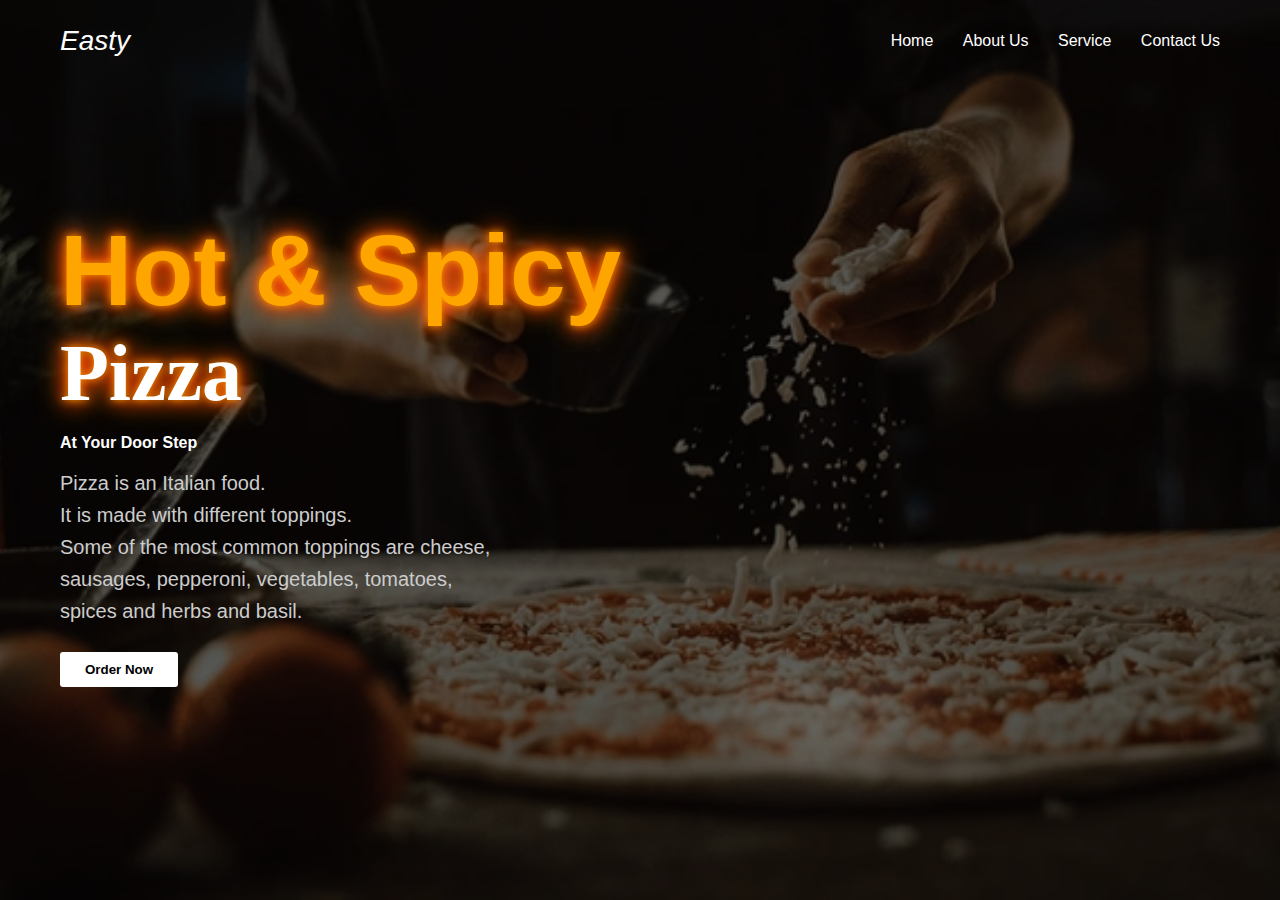
<file: Pizza-Landing-Page/index.html>
<!DOCTYPE html>
<html lang="en">
<head>
    <meta charset="UTF-8">
    <title>Hot & Spicy Pizza</title>
    <link rel="stylesheet" href="style.css">
</head>
<body>

<header class="navbar">
    <div class="logo">Easty</div>
    <nav>
        <a href="#">Home</a>
        <a href="#">About Us</a>
        <a href="#">Service</a>
        <a href="#">Contact Us</a>
    </nav>
</header>

<section class="hero">

    <!-- Smoke -->
    <div class="smoke"></div>
    <div class="smoke s2"></div>
    <div class="smoke s3"></div>

    <div class="content">
        <h1 class="title glow">Hot & Spicy</h1>
        <h2 class="glow">Pizza</h2>

        <h4>At Your Door Step</h4>

        <p>
            Pizza is an Italian food.<br>
            It is made with different toppings.<br>
            Some of the most common toppings are cheese,<br>
            sausages, pepperoni, vegetables, tomatoes,<br>
            spices and herbs and basil.
        </p>

        <button class="btn">Order Now</button>
    </div>

    
</section>

</body>
</html>
</file>
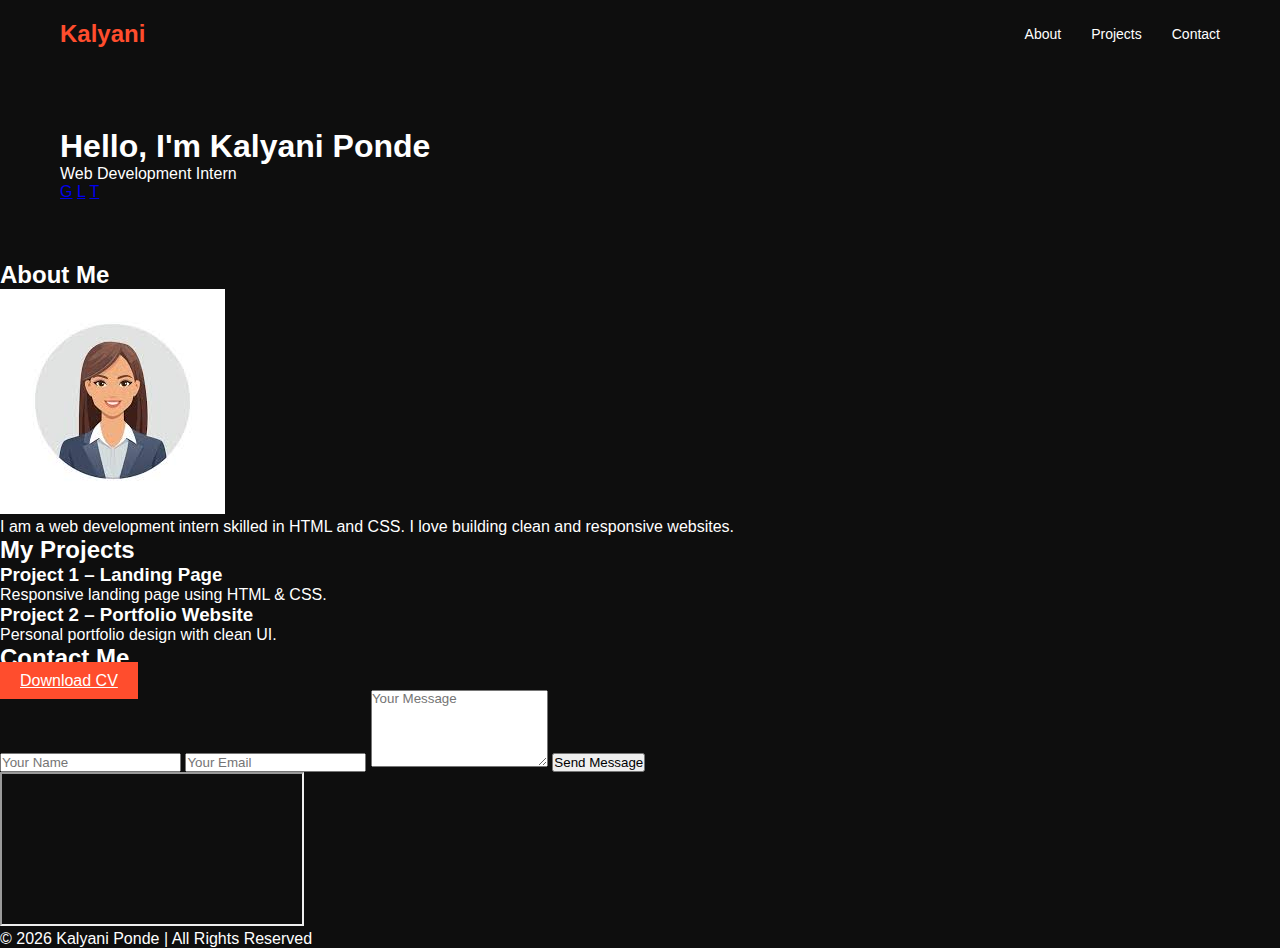
<file: Portfolio-Website/index.html>
<!DOCTYPE html>
<html lang="en">
<head>
<meta charset="UTF-8">
<meta name="viewport" content="width=device-width, initial-scale=1.0">
<title>Kalyani | Portfolio</title>
<link rel="stylesheet" href="style.css">
</head>
<body>

<header>
  <nav class="navbar">
    <h2 class="logo">Kalyani</h2>
    <ul class="nav-links">
      <li><a href="#about">About</a></li>
      <li><a href="#projects">Projects</a></li>
      <li><a href="#contact">Contact</a></li>
    </ul>
  </nav>
</header>

<!-- Hero -->
<section class="hero">
  <div class="hero-content">
    <h1>Hello, I'm Kalyani Ponde</h1>
    <p>Web Development Intern</p>

    <div class="social-icons">
      <a href="#">G</a>
      <a href="#">L</a>
      <a href="#">T</a>
    </div>
  </div>
</section>

<!-- About -->
<section id="about">
  <h2>About Me</h2>
  <img src="profile.png" class="profile-img">
  <p>I am a web development intern skilled in HTML and CSS. I love building clean and responsive websites.</p>
</section>

<!-- Projects -->
<section id="projects">
  <h2>My Projects</h2>

  <div class="project-container">
    <div class="card">
      <h3>Project 1 – Landing Page</h3>
      <p>Responsive landing page using HTML & CSS.</p>
    </div>

    <div class="card">
      <h3>Project 2 – Portfolio Website</h3>
      <p>Personal portfolio design with clean UI.</p>
    </div>
  </div>
</section>

<!-- Contact -->
<section id="contact">
  <h2>Contact Me</h2>

  <div class="contact-buttons">
    <a href="cv.pdf" download class="btn">Download CV</a>
  </div>

  <div class="contact-container">

    <!-- Contact Form -->
    <form class="contact-form">
      <input type="text" placeholder="Your Name" required>
      <input type="email" placeholder="Your Email" required>
      <textarea placeholder="Your Message" rows="5"></textarea>
      <button type="submit">Send Message</button>
    </form>

    <!-- Google Map -->
    <div class="map">
      <iframe 
        src="https://www.google.com/maps?q=Pune,India&output=embed"
        loading="lazy">
      </iframe>
    </div>

  </div>
</section>

<footer>
  <p>© 2026 Kalyani Ponde | All Rights Reserved</p>
</footer>

</body>
</html>
</file>
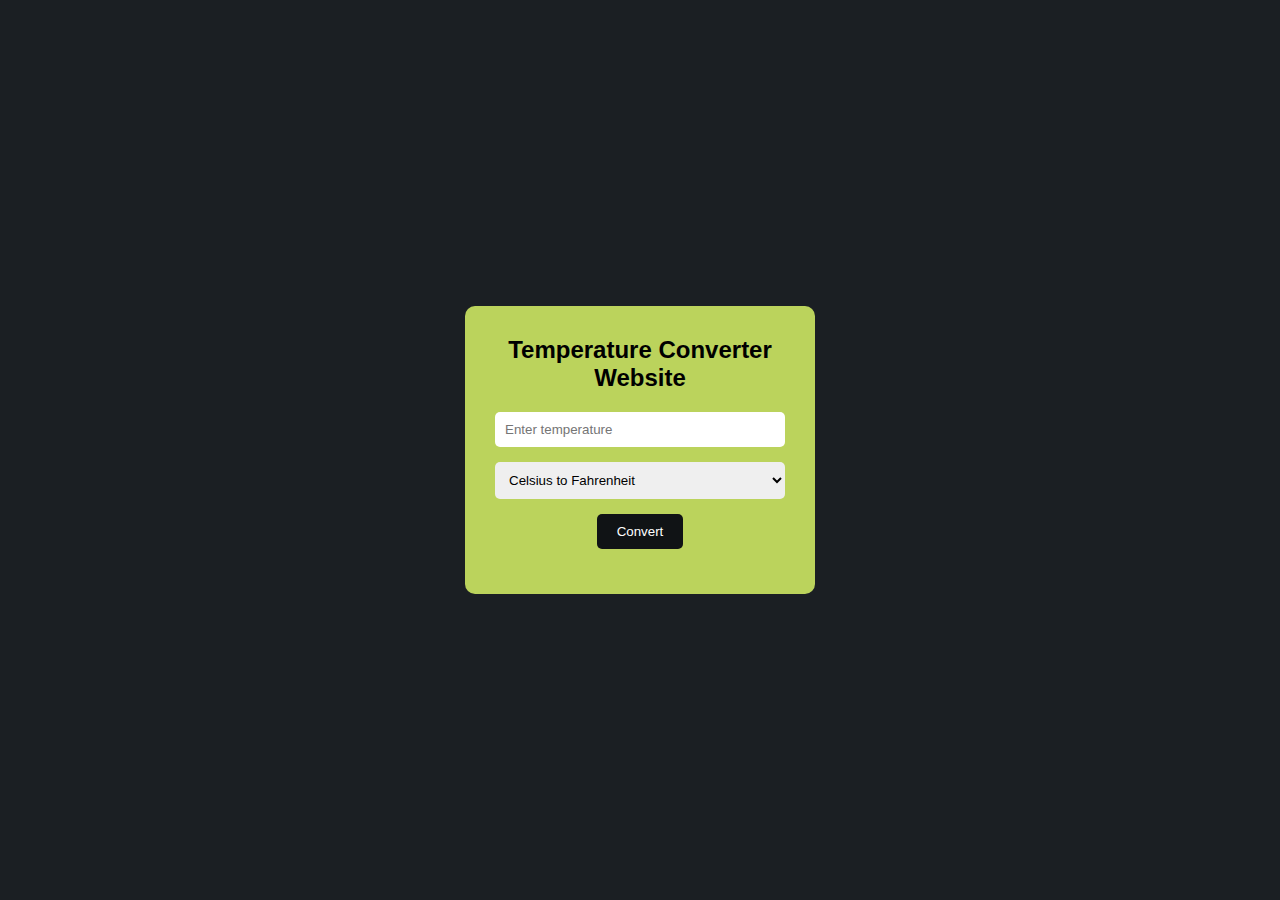
<file: Temperature-Converter/index.html>
<!DOCTYPE html>
<html lang="en">
<head>
  <meta charset="UTF-8">
  <title>Temperature Converter</title>
  <link rel="stylesheet" href="style.css">
</head>
<body>

<div class="card">

  <h2>Temperature Converter Website</h2>

  <!-- Input field -->
  <input type="text" id="temperature" placeholder="Enter temperature">

  <!-- Dropdown menu -->
  <select id="unit">
    <option value="c_to_f">Celsius to Fahrenheit</option>
    <option value="f_to_c">Fahrenheit to Celsius</option>
    <option value="c_to_k">Celsius to Kelvin</option>
  </select>

  <!-- Convert button -->
  <button onclick="convertTemperature()">Convert</button>

  <!-- Display area -->
  <div class="result" id="result"></div>

</div>

<script src="script.js"></script>
</body>
</html>
</file>
<file: Pizza-Landing-Page/style.css>
* {
    margin: 0;
    padding: 0;
    box-sizing: border-box;
    font-family: Arial, sans-serif;
}

body {
    min-height: 100vh;
    color: white;
    overflow-x: hidden;
}

/* Navbar */
.navbar {
    display: flex;
    justify-content: space-between;
    align-items: center;
    padding: 25px 60px;
    position: absolute;
    width: 100%;
    z-index: 5;
}

.logo {
    font-size: 28px;
    font-style: italic;
}

nav a {
    color: white;
    text-decoration: none;
    margin-left: 25px;
}

/* Hero Section */
.hero {
    display: flex;
    justify-content: space-between;
    align-items: center;
    padding: 60px;
    position: relative;
    min-height: 100vh;

    /* Background image FIXED */
    background-image: url("hero-pizza.png");
    background-size: cover;
    background-position: center;
    background-repeat: no-repeat;
}

/* Dark overlay */
.hero::before {
    content: "";
    position: absolute;
    inset: 0;
    background: rgba(0, 0, 0, 0.65);
    z-index: 1;
}

/* Layer fix */
.content,
.image-section,
.smoke {
    position: relative;
    z-index: 2;
}

/* Left content */
.content {
    max-width: 600px;
}

.title {
    font-size: 100px;
    color: orange;
}

.content h2 {
    font-size: 80px;
    font-family: cursive;
}

.content h4 {
    margin: 15px 0;
}

.content p {
    font-size: 20px;
    color: #ccc;
    line-height: 1.6;
    margin-bottom: 25px;
}

.btn {
    padding: 10px 25px;
    border: none;
    background: white;
    cursor: pointer;
    font-weight: bold;
    border-radius: 3px;
}

/* Glow Effect */
.glow {
    text-shadow: 0 0 10px orange, 0 0 20px red, 0 0 30px orange;
}

/* Right Image */
.image-section {
    position: relative;
}

/* Pizza rotation working */
.pizza {
    width: 400px;
    animation: rotatePizza 15s linear infinite;
}

/* Rotation Animation */
@keyframes rotatePizza {
    from {
        transform: rotate(0deg);
    }
    to {
        transform: rotate(360deg);
    }
}

/* Discount badge */
.discount {
    position: absolute;
    top: 20px;
    right: -40px;
    background: gold;
    color: black;
    padding: 15px 18px;
    font-weight: bold;
    border-radius: 50%;
}

/* Smoke Effect */
.smoke {
    position: absolute;
    width: 120px;
    height: 120px;
    background: rgba(255, 255, 255, 0.08);
    border-radius: 50%;
    filter: blur(30px);
    animation: smoke 6s infinite;
    bottom: 120px;
    left: 55%;
}

.s2 {
    animation-delay: 2s;
    left: 60%;
}

.s3 {
    animation-delay: 4s;
    left: 65%;
}

@keyframes smoke {
    0% {
        transform: translateY(0) scale(0.5);
        opacity: 0.3;
    }
    100% {
        transform: translateY(-200px) scale(1.5);
        opacity: 0;
    }
}

/* Mobile Responsive */
@media (max-width: 900px) {
    .hero {
        flex-direction: column;
        text-align: center;
        padding: 120px 20px 40px;
    }

    .pizza {
        width: 260px;
        margin-top: 40px;
    }

    .discount {
        right: 0;
    }

    nav {
        display: none;
    }

    .title {
        font-size: 60px;
    }

    .content h2 {
        font-size: 50px;
    }
}
</file>
<file: Portfolio-Website/style.css>
* {
  margin: 0;
  padding: 0;
  box-sizing: border-box;
  font-family: Arial, Helvetica, sans-serif;
}

body {
  background: #0e0e0e;
  color: #fff;
}

/* NAVBAR */
.navbar {
  display: flex;
  justify-content: space-between;
  align-items: center;
  padding: 20px 60px;
}

.logo {
  color: #ff4d2d;
}

.nav-links {
  list-style: none;
  display: flex;
  gap: 30px;
}

.nav-links a {
  text-decoration: none;
  color: #fff;
  font-size: 14px;
  transition: color 0.3s;
}

.nav-links a:hover {
  color: #ff4d2d;
}

.btn {
  background: #ff4d2d;
  border: none;
  padding: 10px 20px;
  color: white;
  cursor: pointer;
  transition: transform 0.3s;
}

.btn:hover {
  transform: scale(1.05);
}

/* HERO SECTION */
.hero {
  display: flex;
  justify-content: space-between;
  align-items: center;
  padding: 60px;
}

.content {
  max-width: 50%;
  animation: slideLeft 1.5s ease;
}

.tag {
  color: #ff4d2d;
  font-size: 14px;
  letter-spacing: 2px;
}

.content h1 {
  font-size: 48px;
  margin: 20px 0;
  line-height: 1.2;
}

.image img {
  width: 350px;
  border-radius: 10px;
  animation: fadeIn 2s ease;
}

/* BOTTOM SECTION */
.bottom {
  padding: 60px;
  background: #121212;
}

.bottom h2 {
  font-size: 32px;
  margin-bottom: 15px;
}

.bottom p {
  color: #aaa;
  max-width: 500px;
}

/* ANIMATIONS */
@keyframes slideLeft {
  from {
    transform: translateX(-50px);
    opacity: 0;
  }
  to {
    transform: translateX(0);
    opacity: 1;
  }
}

@keyframes fadeIn {
  from {
    opacity: 0;
  }
  to {
    opacity: 1;
  }
}
</file>
<file: Temperature-Converter/style.css>
* {
  margin: 0;
  padding: 0;
  box-sizing: border-box;
  font-family: Arial, sans-serif;
}

body {
  height: 100vh;
  background: #1b1f23;
  display: flex;
  justify-content: center;
  align-items: center;
}

.card {
  background: #bbd35c;
  padding: 30px;
  width: 350px;
  border-radius: 10px;
  text-align: center;
}

.card h2 {
  margin-bottom: 20px;
}

input, select {
  width: 100%;
  padding: 10px;
  margin-bottom: 15px;
  border-radius: 5px;
  border: none;
}

button {
  padding: 10px 20px;
  background: #101315;
  color: white;
  border: none;
  cursor: pointer;
  border-radius: 5px;
}

button:hover {
  background: #000;
}

.result {
  margin-top: 15px;
  font-size: 18px;
  font-weight: bold;
}
</file>
